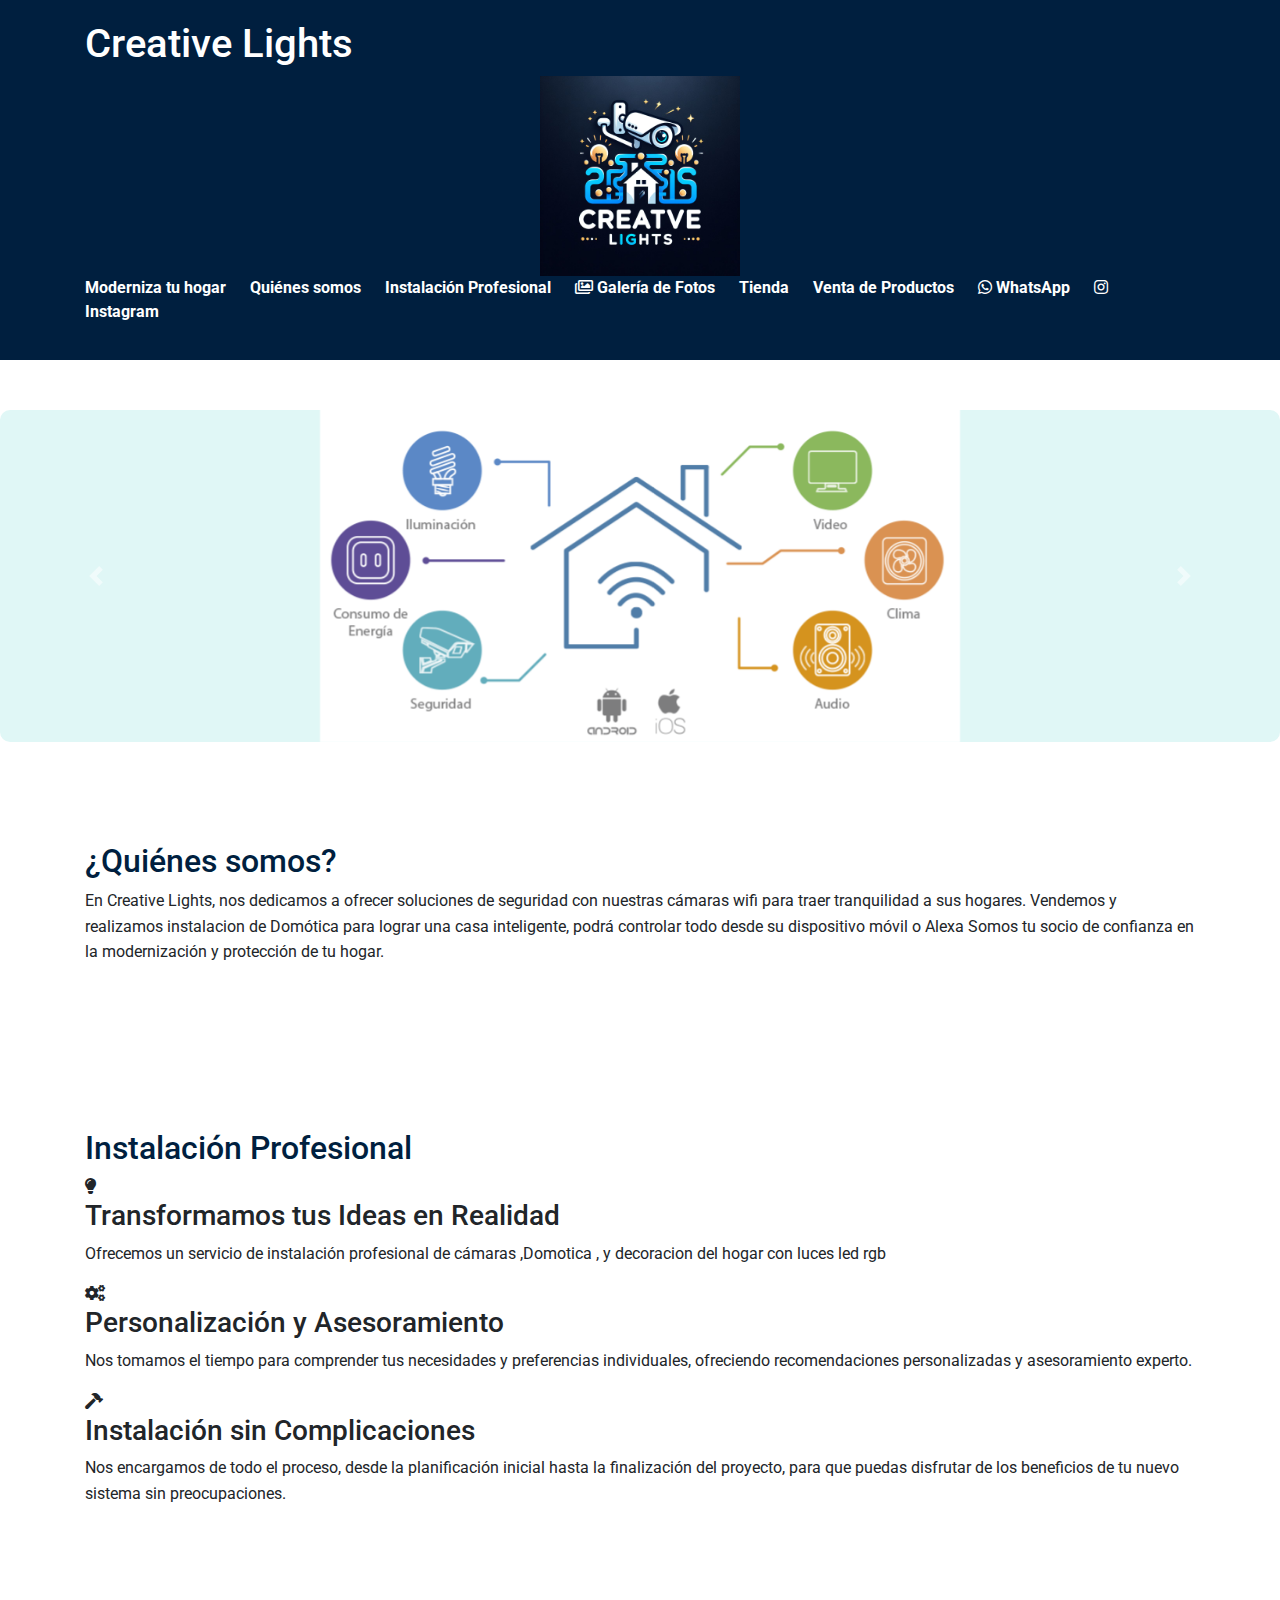
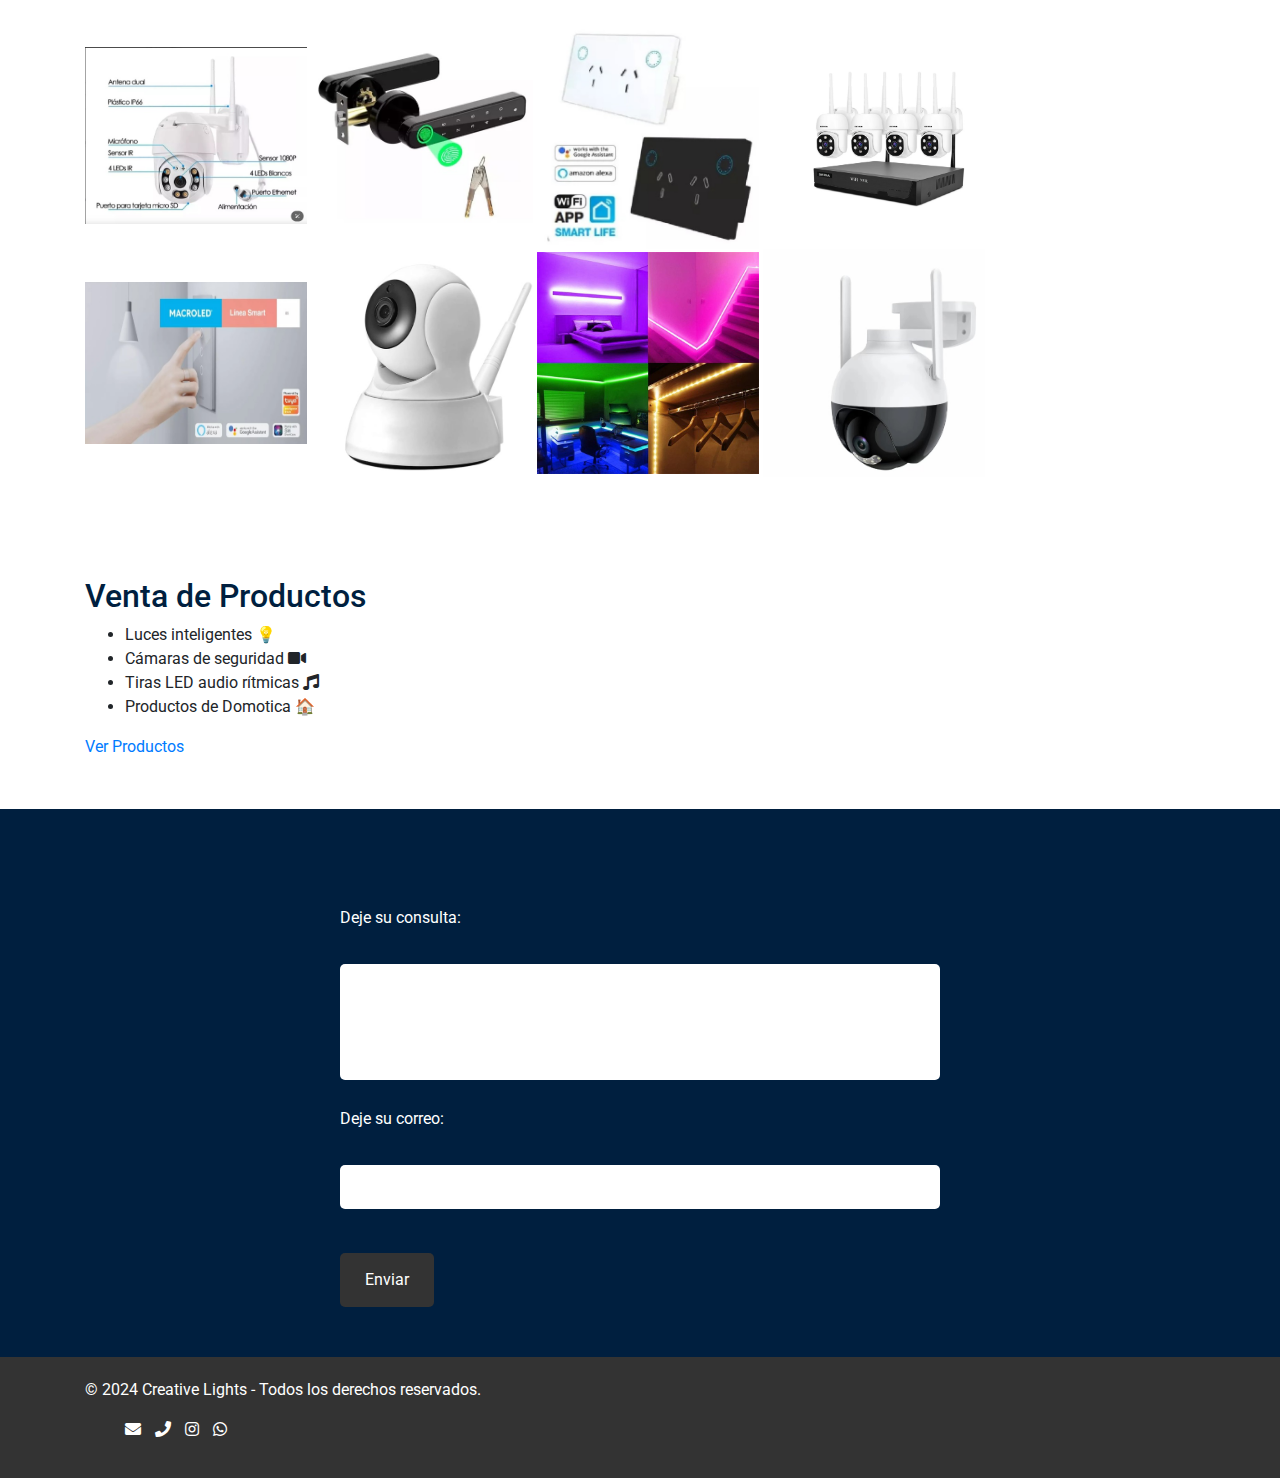
<file: index.html>
<!DOCTYPE html>
<html lang="es">

<head>
    <meta charset="UTF-8">
    <meta name="viewport" content="width=device-width, initial-scale=1.0">
    <title>Creative Lights</title>
    <link rel="stylesheet" href="style.css">
    <link rel="stylesheet" href="https://cdnjs.cloudflare.com/ajax/libs/font-awesome/5.15.4/css/all.min.css">
    <link href="https://fonts.googleapis.com/css2?family=Roboto:wght@400;700&display=swap" rel="stylesheet">
    <!-- Bootstrap CSS -->
    <link href="https://stackpath.bootstrapcdn.com/bootstrap/4.5.2/css/bootstrap.min.css" rel="stylesheet">
    <style>
        .gallery-img {
            width: 20%;
            border: none;
            cursor: pointer;
            transition: transform 0.3s ease;
        }

        .gallery-img:hover {
            transform: scale(1.05);
        }
    </style>
</head>

<body>
    <header>
        <div class="container">
            <h1>Creative Lights</h1>
            <img class="logo" src="imagenes/log nuevo.jpg" alt="Creative Lights Logo">
            <nav>
                <ul>
                    <li><a href="#moderniza">Moderniza tu hogar</a></li>
                    <li><a href="#quienessomos">Quiénes somos</a></li>
                    <li><a href="#instalacion">Instalación Profesional</a></li>
                    <li><a href="#galeria"><i class="far fa-images"></i> Galería de Fotos</a></li>
                    <li><a href="productos.html" target="_blank" rel="noreferrer">Tienda</a></li> <!-- Nuevo -->
                    <li><a href="#ventas">Venta de Productos</a></li>
                    <li><a href="https://wa.me/message/2NA6ZY74LBHTB1" target="_blank" rel="noreferrer"><i class="fab fa-whatsapp"></i> WhatsApp</a></li>
                    <li><a href="https://www.instagram.com/creative_lights_ok/" target="_blank" rel="noreferrer"><i class="fab fa-instagram"></i> Instagram</a></li>
                </ul>
            </nav>
        </div>
    </header>

    <section id="moderniza" class="carousel slide" data-ride="carousel">
        <div class="carousel-inner">
            <div class="carousel-item active">
                <img src="imagenes/atautomation-domotica_07.png" class="d-block w-50 mx-auto" alt="Imagen 1">
            </div>
            <div class="carousel-item">
                <img src="imagenes/diseñoo.jpg" class="d-block w-25 mx-auto" alt="Imagen 2">
            </div>
            <div class="carousel-item">
                <img src="imagenes/luz smart1.jpg" class="d-block w-25 mx-auto" alt="Imagen 3">
            </div>
            <div class="carousel-item">
                <img src="imagenes/toma corriente smart3.jpg" class="d-block w-25 mx-auto" alt="Imagen 4">
            </div>
            <!-- Agrega más imágenes como sea necesario -->
        </div>
        <a class="carousel-control-prev" href="#moderniza" role="button" data-slide="prev">
            <span class="carousel-control-prev-icon" aria-hidden="true"></span>
            <span class="sr-only">Anterior</span>
        </a>
        <a class="carousel-control-next" href="#moderniza" role="button" data-slide="next">
            <span class="carousel-control-next-icon" aria-hidden="true"></span>
            <span class="sr-only">Siguiente</span>
        </a>
    </section>

    <section id="quienessomos">
        <div class="container">
            <h2>¿Quiénes somos?</h2>
            <p>En Creative Lights, nos dedicamos a ofrecer soluciones de seguridad con nuestras cámaras wifi para traer tranquilidad a sus hogares.
             Vendemos y realizamos instalacion de Domótica para lograr una casa inteligente, podrá controlar todo desde su dispositivo móvil o Alexa 
             Somos tu socio de confianza en la modernización y protección de tu hogar.
</p>
        </div>
    </section>

    <section id="instalacion">
        <div class="container">
            <br>
            <br>
            
            
            <h2>Instalación Profesional</h2>
            <div class="services">
                <div class="service">
                    <i class="fas fa-lightbulb"></i>
                    <h3>Transformamos tus Ideas en Realidad</h3>
                    <p>Ofrecemos un servicio de instalación profesional de cámaras ,Domotica , y decoracion del hogar con luces led rgb</p>
                </div>
                <div class="service">
                    <i class="fas fa-cogs"></i>
                    <h3>Personalización y Asesoramiento</h3>
                    <p>Nos tomamos el tiempo para comprender tus necesidades y preferencias individuales, ofreciendo recomendaciones personalizadas y asesoramiento experto.</p>
                </div>
                <div class="service">
                    <i class="fas fa-hammer"></i>
                    <h3>Instalación sin Complicaciones</h3>
                    <p>Nos encargamos de todo el proceso, desde la planificación inicial hasta la finalización del proyecto, para que puedas disfrutar de los beneficios de tu nuevo sistema sin preocupaciones.</p>
                </div>
            </div>
        </div>
    </section>

    <section id="galeria">
        <div class="container">
            <!-- Aquí van las imágenes de la galería -->
            <a href="https://www.instagram.com/p/C4Js_7oLJ4g/?img_index=1" target="_blank" rel="noreferrer"><img src="imagenes/camara exterior descripcion.jpg" alt="Imagen 1" class="gallery-img"></a>
            <a href="https://www.instagram.com/p/C4YQMUGRs6e/?img_index=1" target="_blank" rel="noreferrer"><img src="imagenes/cerradura int.jpg" alt="Imagen 2" class="gallery-img"></a>
            <a href="https://www.instagram.com/p/C4YAB-YOgd6/?img_index=1" target="_blank" rel="noreferrer"><img src="imagenes/toma corriente smart2.jpg" alt="Imagen 3" class="gallery-img"></a>
            <a href="https://www.instagram.com/p/C4Ok-VyPBod/?img_index=1" target="_blank" rel="noreferrer"><img src="imagenes/KIT NVR 4 CAMARAS WIFI NVR-S002-4CH.jpg" alt="Imagen 4" class="gallery-img"></a>
            <a href="https://www.instagram.com/p/C4YRF9UxWlp/?img_index=1" target="_blank" rel="noreferrer"><img src="imagenes/tecla domotica2.jpg" alt="Imagen 5" class="gallery-img"></a>
            <a href="https://www.instagram.com/p/C4Jr_6HrfnX/?img_index=1" target="_blank" rel="noreferrer"><img src="imagenes/camara ipc-zas01.jpg" alt="Imagen 6" class="gallery-img"></a>
            <a href="https://www.instagram.com/p/C4YBFbtOJUJ/?img_index=1" target="_blank" rel="noreferrer"><img src="imagenes/diseño led2.jpg" alt="Imagen 7" class="gallery-img"></a>
            <a href="https://www.instagram.com/p/C4JtiLPLllS/?img_index=1" target="_blank" rel="noreferrer"><img src="imagenes/camara domo.jpg" alt="Imagen 8" class="gallery-img"></a>
            <!-- Agrega más imágenes con el mismo formato -->

        </div>
    </section>

    <section id="ventas">
        <div class="container">
            <h2>Venta de Productos</h2>
            <!-- Lista de productos -->
            <ul>
                <li>Luces inteligentes 💡 <i class="fas fa-lightbulb-automation"></i></li>
                <li>Cámaras de seguridad <i class="fas fa-video"></i></li>
                <li>Tiras LED audio rítmicas <i class="fas fa-music"></i></li>
                <li>Productos de Domotica 🏠</li>
            </ul>
            <a class="cta" href="https://www.instagram.com/creative_lights_ok/" target="_blank" rel="noreferrer">Ver Productos</a>
        </div>
    </section>

    <section id="contacto">
        <div class="container">
            <h2>Contacto</h2>
            <form action="mailto:creativelightsmi@gmail.com" method="post" enctype="text/plain">
                <label for="consulta">Deje su consulta:</label><br>
                <textarea id="consulta" name="consulta" rows="4" cols="50"></textarea><br>
                <label for="correo">Deje su correo:</label><br>
                <input type="text" id="correo" name="correo"><br><br>
                <input type="submit" value="Enviar">
            </form>
        </div>
    </section>

    <footer>
        <div class="container">
            <p>&copy; 2024 Creative Lights - Todos los derechos reservados.</p>
            <ul class="social-links">
                <li><a href="mailto:joseinsaurralde77a@gmail.com"><i class="fas fa-envelope"></i></a></li>
                <li><a href="tel:+541134786809"><i class="fas fa-phone"></i></a></li>
                <li><a href="https://www.instagram.com/creative_lights_ok/" target="_blank" rel="noreferrer"><i class="fab fa-instagram"></i></a></li>
                <li><a href="https://wa.me/message/2NA6ZY74LBHTB1"><i class="fab fa-whatsapp"></i></a></li>
            </ul>
        </div>
    </footer>

    <!-- jQuery -->
    <script src="https://code.jquery.com/jquery-3.5.1.slim.min.js"></script>
    <!-- Bootstrap JS -->
    <script src="https://stackpath.bootstrapcdn.com/bootstrap/4.5.2/js/bootstrap.min.js"></script>
    <script>
        $(document).ready(function () {
            $('.carousel').carousel({
                interval: 3000 // Cambiar intervalo a 2 segundos
            });
        });
    </script>
</body>

</html>
</file>
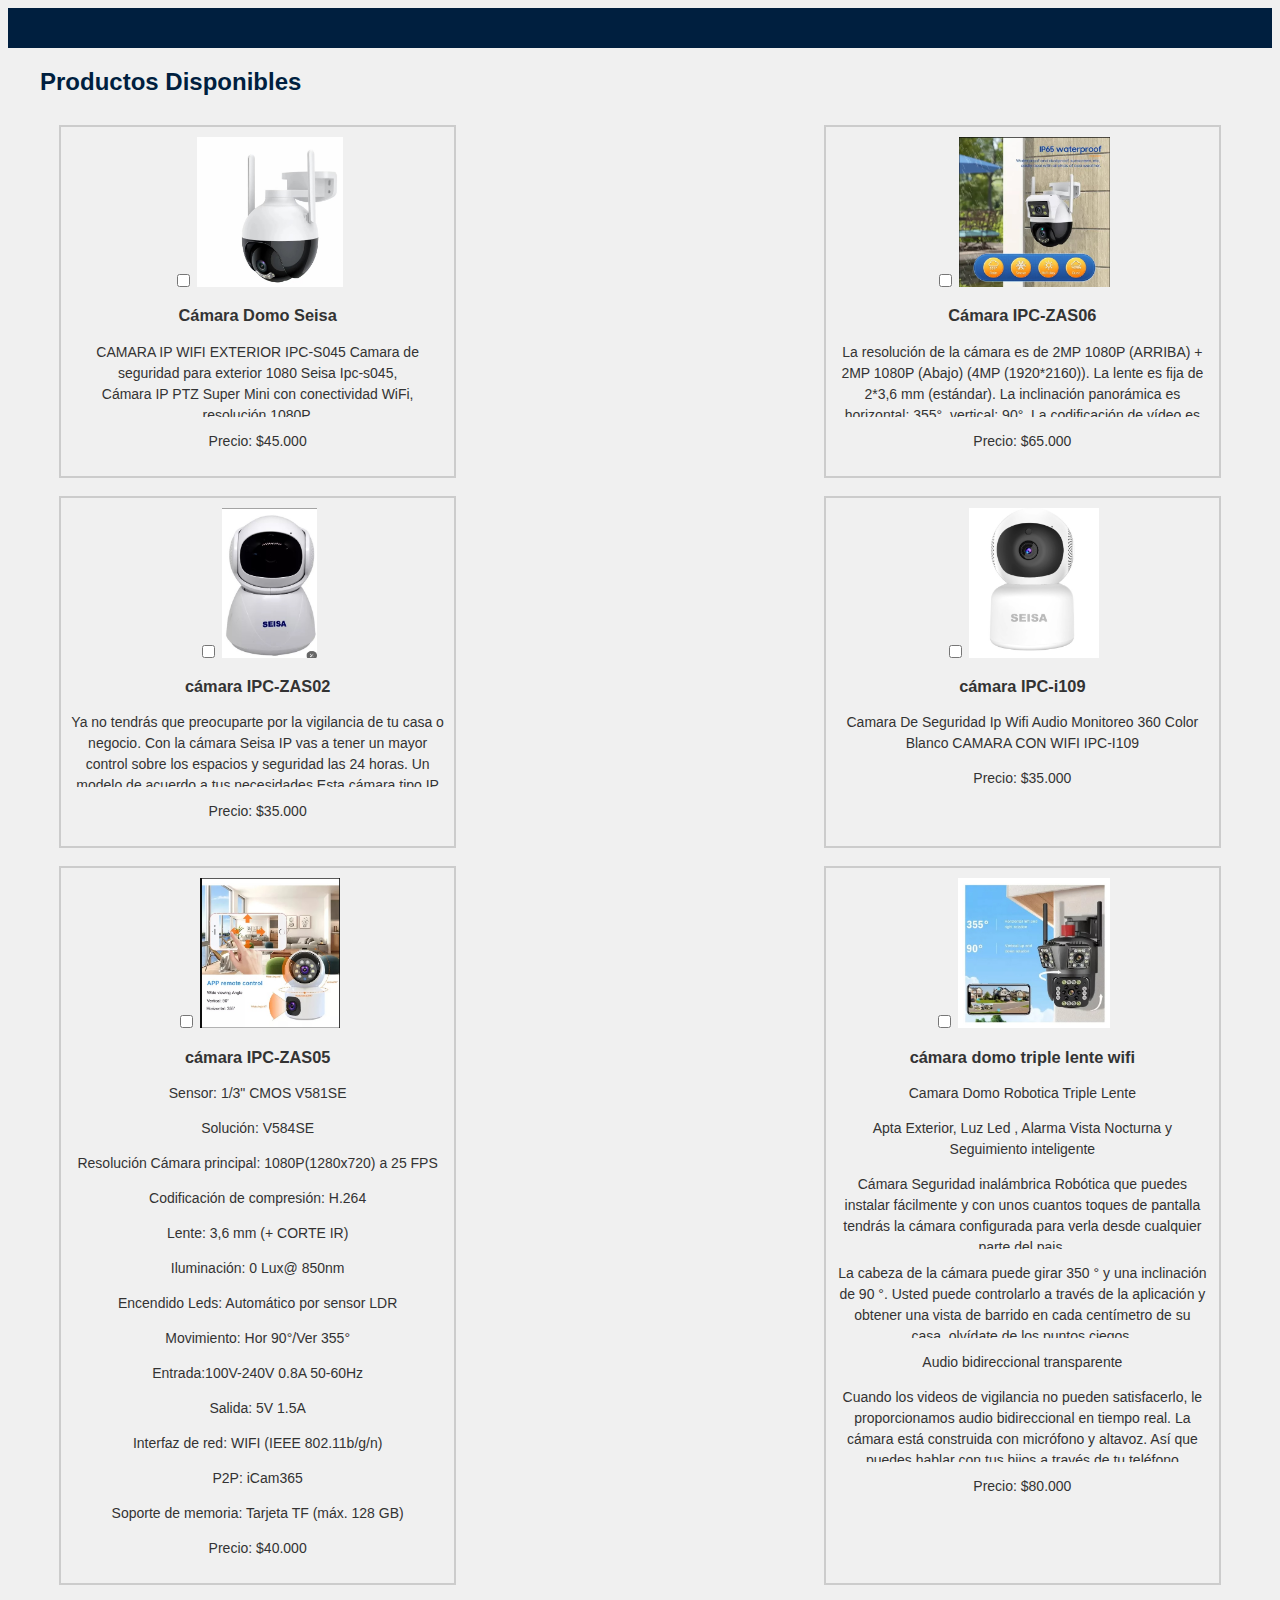
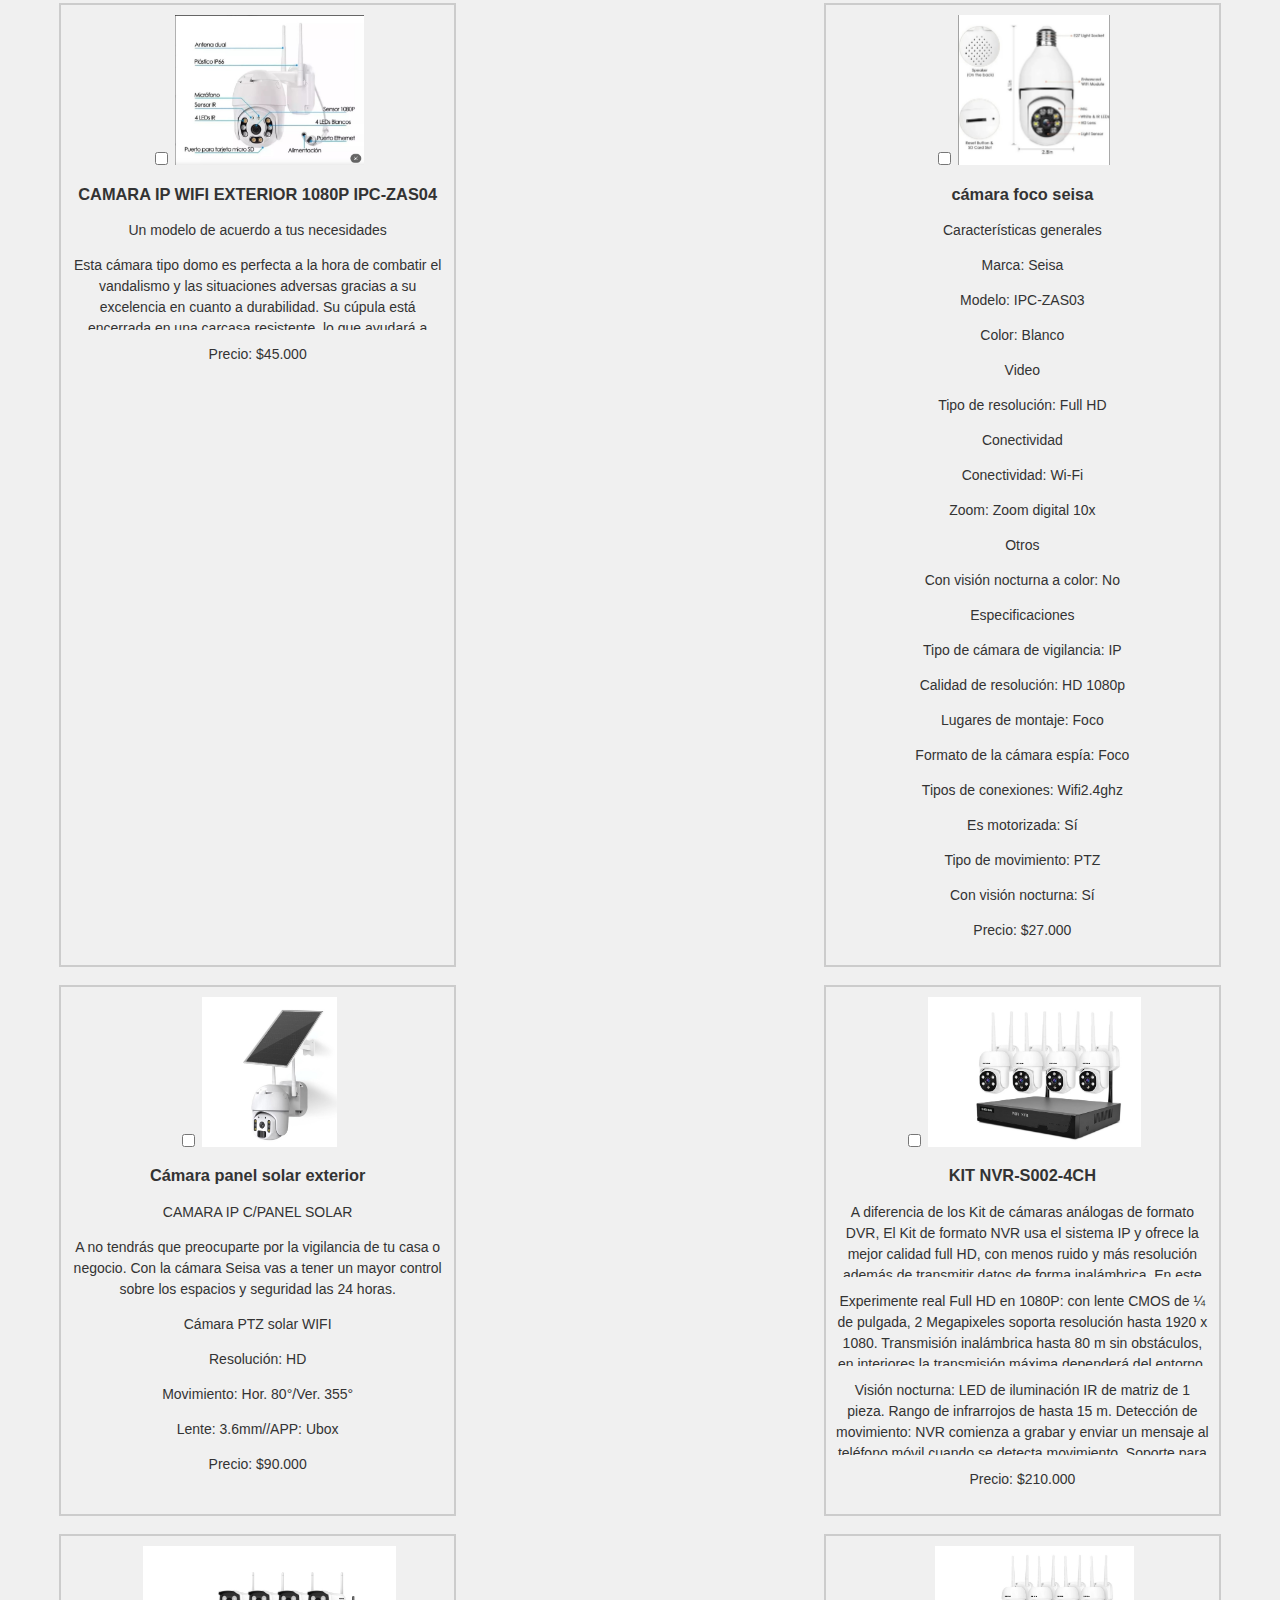
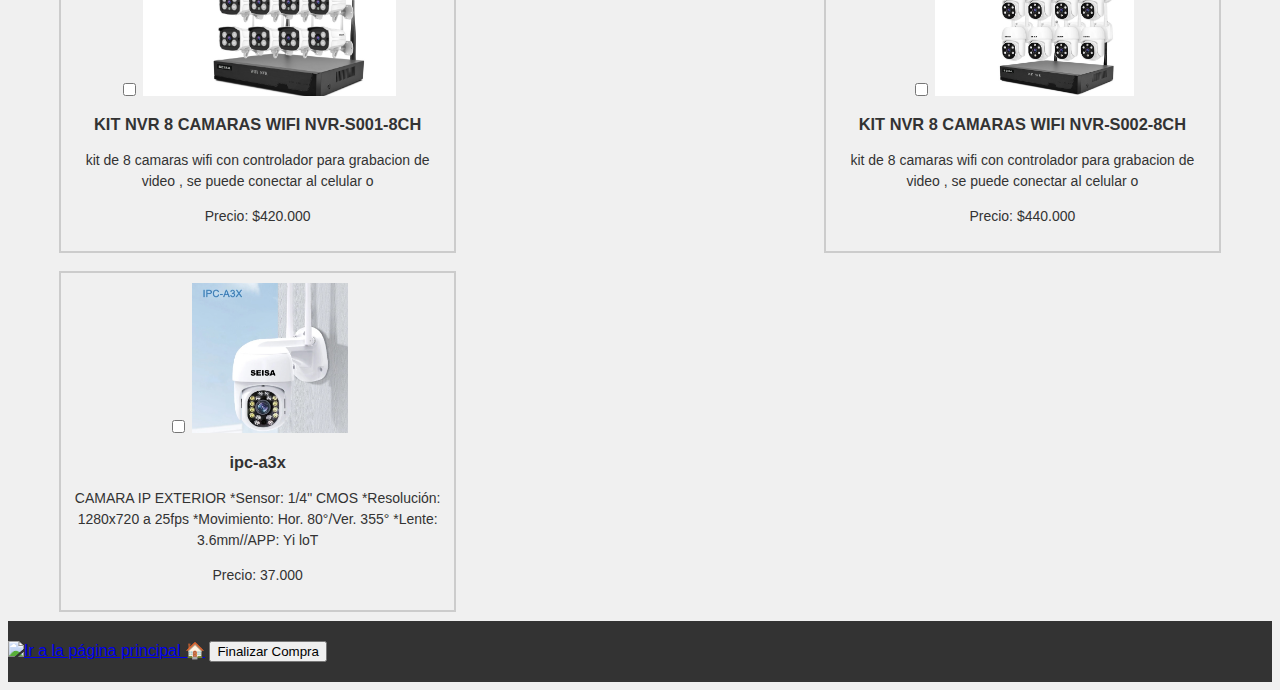
<file: productos.html>
<!DOCTYPE html>
<html lang="es">
<head>
    <meta charset="UTF-8">
    <meta name="viewport" content="width=device-width, initial-scale=1.0">
    <title>Productos</title>
    <link rel="stylesheet" href="style.css">
    <style>
        .product-list {
            display: flex;
            flex-wrap: wrap;
            justify-content: space-between;
            margin-top: 20px;
            padding: 0 10px;
        }

        .product {
            flex: 0 0 calc(33.33% - 20px);
            margin: 10px;
            padding: 10px;
            border: 1px solid #ccc;
            text-align: center;
            transition: transform 0.3s ease;
            font-size: 14px;
            outline: 1px solid #ccc;
        }

        .product:hover {
            transform: scale(1.05);
            cursor: pointer;
            outline: 2px solid #ccc;
        }

        .product img {
            max-width: 100%;
            height: auto;
            max-height: 150px;
        }

        .product p {
            font-size: 14px;
            line-height: 1.5;
            overflow: hidden;
            max-height: 75px;
            text-overflow: ellipsis;
        }
    </style>
</head>
<body>
<header>
    <!-- Puedes agregar un encabezado si lo deseas -->
</header>

<div class="container">
    <h2>Productos Disponibles</h2>

    <div class="product-list">
        <!-- Producto 1 -->
        <div class="product">
            <input type="checkbox" class="product-checkbox" id="producto1">
            <img src="imagenes/camara domo.jpg" alt="Producto 1">
            <h3> Cámara Domo Seisa </h3>
            <p>CAMARA IP WIFI EXTERIOR IPC-S045
                Camara de seguridad para exterior 1080 Seisa Ipc-s045,<br> Cámara IP PTZ Super Mini con conectividad WiFi, resolución 1080P,<br> función de Zoom Digital, diseño tipo domo de alta velocidad</p>
            <p>Precio: $45.000</p>
            <!-- Agrega cualquier otra información relevante sobre el producto -->
        </div>
        <!-- Producto 2 -->
        <div class="product">
            <input type="checkbox" class="product-checkbox" id="producto2">
            <img src="camaras/CAMARA 1080P IPC-ZAS06 detalles.jpg" alt="Producto 2">
            <h3>Cámara IPC-ZAS06 </h3>
            <p>La resolución de la cámara es de 2MP 1080P (ARRIBA) + 2MP 1080P (Abajo) (4MP (1920*2160)). La lente es fija de 2*3,6 mm (estándar). La inclinación panorámica es horizontal: 355°, vertical: 90°. La codificación de vídeo es H.265.

                La cámara tiene 4 luces infrarrojas y 4 luces blancas. La visión nocturna es de luz de estrellas a todo color/visión nocturna por infrarrojos. La conexión de red admite WIFI de 2,4 GHz y conexión de punto de acceso AP.</p>
            <p>Precio: $65.000</p>
            <!-- Agrega cualquier otra información relevante sobre el producto -->
        </div>
        <!-- Producto 3 -->
        <div class="product">
            <input type="checkbox" class="product-checkbox" id="producto3">
            <img src="camaras/mini camara astronauta.jpg" alt="Producto 3">
            <h3>cámara IPC-ZAS02 </h3>
            <p>Ya no tendrás que preocuparte por la vigilancia de tu casa o negocio. Con la cámara Seisa IP vas a tener un mayor control sobre los espacios y seguridad las 24 horas.

                Un modelo de acuerdo a tus necesidades
                Esta cámara tipo IP te permitirá verificar en tiempo real lo que está sucediendo en el lugar que querés proteger, ya que está especialmente diseñada para enviar señales en tiempo real a través de Internet. Cuenta con resolución de 1080p, que ofrece una vigilancia clara y precisa sobre los espacios.
            </p>
            <p>Precio: $35.000</p>
            <!-- Agrega cualquier otra información relevante sobre el producto -->
        </div>
        <!-- Producto 4 -->
        <div class="product">
            <input type="checkbox" class="product-checkbox" id="producto4">
            <img src="camaras/CAMARA CON WIFI IPC-I109.jpg" alt="Producto 4">
            <h3>cámara IPC-i109 </h3>
            <p>Camara De Seguridad Ip Wifi Audio Monitoreo 360 Color Blanco
                CAMARA CON WIFI IPC-I109
            </p>
            <p>Precio: $35.000</p>
            <!-- Agrega cualquier otra información relevante sobre el producto -->
        </div>
        <!-- Producto 5 -->
        <div class="product">
            <input type="checkbox" class="product-checkbox" id="producto5">
            <img src="camaras/Camara De Seguridad Ip Wifi Audio Monitoreo 360 Ipc-zas05 descripcion.jpg" alt="Producto 5">
            <h3>cámara IPC-ZAS05 </h3>
            <p>Sensor: 1/3" CMOS V581SE</p>
            <p>Solución: V584SE</p>
            <p>Resolución Cámara principal: 1080P(1280x720) a 25 FPS</p>
            <p>Codificación de compresión: H.264</p>
            <p>Lente: 3,6 mm (+ CORTE IR)</p>
            <p>Iluminación: 0 Lux@ 850nm</p>
            <p>Encendido Leds: Automático por sensor LDR</p>
            <p>Movimiento: Hor 90°/Ver 355°</p>
            <p>Entrada:100V-240V 0.8A 50-60Hz</p>
            <p>Salida: 5V 1.5A</p>
            <p>Interfaz de red: WIFI (IEEE 802.11b/g/n)</p>
            <p>P2P: iCam365</p>
            <p>Soporte de memoria: Tarjeta TF (máx. 128 GB)</p>
            <p>Precio: $40.000</p>
            <!-- Agrega cualquier otra información relevante sobre el producto -->
        </div>
        <!-- Producto 6 -->
        <div class="product">
            <input type="checkbox" class="product-checkbox" id="producto6">
            <img src="camaras/Camara Domo Triple Lente Alarma Wifi Detencion Movimiento detalle 2.jpg" alt="Producto 6">
            <h3>cámara domo triple lente wifi </h3>
            <p>Camara Domo Robotica Triple Lente</p>
            <p>Apta Exterior, Luz Led , Alarma Vista Nocturna y Seguimiento inteligente</p>
            <p>Cámara Seguridad inalámbrica Robótica que puedes instalar fácilmente y con unos cuantos toques de pantalla tendrás la cámara configurada para verla desde cualquier parte del pais.</p>
            <p>La cabeza de la cámara puede girar 350 ° y una inclinación de 90 °. Usted puede controlarlo a través de la aplicación y obtener una vista de barrido en cada centímetro de su casa. olvídate de los puntos ciegos.</p>
            <p>Audio bidireccional transparente</p>
            <p>Cuando los videos de vigilancia no pueden satisfacerlo, le proporcionamos audio bidireccional en tiempo real. La cámara está construida con micrófono y altavoz. Así que puedes hablar con tus hijos a través de tu teléfono inteligente de forma remota cuando quieras.</p>
            <p>Precio: $80.000</p>
            <!-- Agrega cualquier otra información relevante sobre el producto -->
        </div>
        <!-- Producto 7 -->
        <div class="product">
            <input type="checkbox" class="product-checkbox" id="producto7">
            <img src="camaras/camara exterior descripcion.jpg" alt="Producto 7">
            <h3>CAMARA IP WIFI EXTERIOR 1080P IPC-ZAS04 </h3>
            <p>Un modelo de acuerdo a tus necesidades</p>
            <p>Esta cámara tipo domo es perfecta a la hora de combatir el vandalismo y las situaciones adversas gracias a su excelencia en cuanto a durabilidad. Su cúpula está encerrada en una carcasa resistente, lo que ayudará a mantenerla protegida de posibles golpes y sacudidas. Cuenta con resolución de 1080p, que ofrece una vigilancia clara y precisa sobre los espacios</p>
            <p>Precio: $45.000</p>
            <!-- Agrega cualquier otra información relevante sobre el producto -->
        </div>
        <!-- Producto 8 -->
        <div class="product">
            <input type="checkbox" class="product-checkbox" id="producto8">
            <img src="camaras/camara foco descripcion.jpg" alt="Producto 8">
            <h3>cámara foco seisa  </h3>
            <p>Características generales</p>
            <p>Marca: Seisa</p>
            <p>Modelo: IPC-ZAS03</p>
            <p>Color: Blanco</p>
            <p>Video</p>
            <p>Tipo de resolución: Full HD</p>
            <p>Conectividad</p>
            <p>Conectividad: Wi-Fi</p>
            <p>Zoom: Zoom digital 10x</p>
            <p>Otros</p>
            <p>Con visión nocturna a color: No</p>
            <p>Especificaciones</p>
            <p>Tipo de cámara de vigilancia: IP</p>
            <p>Calidad de resolución: HD 1080p</p>
            <p>Lugares de montaje: Foco</p>
            <p>Formato de la cámara espía: Foco</p>
            <p>Tipos de conexiones: Wifi2.4ghz</p>
            <p>Es motorizada: Sí</p>
            <p>Tipo de movimiento: PTZ</p>
            <p>Con visión nocturna: Sí</p>
            <p>Precio: $27.000</p>
            <!-- Agrega cualquier otra información relevante sobre el producto -->
        </div>
        <!-- Producto 9 -->
        <div class="product">
            <input type="checkbox" class="product-checkbox" id="producto9">
            <img src="camaras/camara panel solar.jpg" alt="Producto 9">
            <h3> Cámara panel solar exterior</h3>
            <p>CAMARA IP C/PANEL SOLAR</p>
            <p>A no tendrás que preocuparte por la vigilancia de tu casa o negocio. Con la cámara Seisa vas a tener un mayor control sobre los espacios y seguridad las 24 horas.</p>
            <p>Cámara PTZ solar WIFI</p>
            <p>Resolución: HD</p>
            <p>Movimiento: Hor. 80°/Ver. 355°</p>
            <p>Lente: 3.6mm//APP: Ubox</p>
            <p>Precio: $90.000</p>
            <!-- Agrega cualquier otra información relevante sobre el producto -->
        </div>
        <!-- Producto 10 -->
        <div class="product">
            <input type="checkbox" class="product-checkbox" id="producto10">
            <img src="camaras/KIT NVR 4 CAMARAS WIFI NVR-S002-4CH.jpg" alt="Producto 10">
            <h3> KIT NVR-S002-4CH</h3>
            <p>A diferencia de los Kit de cámaras análogas de formato DVR, El Kit de formato NVR usa el sistema IP y ofrece la mejor calidad full HD, con menos ruido y más resolución además de transmitir datos de forma inalámbrica. En este aspecto el Kit de cámaras IP Wifi Sricam NVS001 es la mejor alternativa. Instalación sencilla, comience a usar su cámara de inmediato con nuestro proceso de configuración súper simple.</p>
            <p>Experimente real Full HD en 1080P: con lente CMOS de ¼ de pulgada, 2 Megapixeles soporta resolución hasta 1920 x 1080. Transmisión inalámbrica hasta 80 m sin obstáculos, en interiores la transmisión máxima dependerá del entorno. Resistente a la intemperie: cámara IP con función IP66 a prueba de agua y polvo de alto grado, que puede lidiar con los peores climas.</p>
            <p>Visión nocturna: LED de iluminación IR de matriz de 1 pieza. Rango de infrarrojos de hasta 15 m. Detección de movimiento: NVR comienza a grabar y enviar un mensaje al teléfono móvil cuando se detecta movimiento. Soporte para configurar la región de interés opcionalmente. Visualización en múltiples dispositivos: el usuario puede usar iPhone, teléfono inteligente Android, reloj iPad</p>
            <p>Precio: $210.000</p>
            <!-- Agrega cualquier otra información relevante sobre el producto -->
        </div>
        <!-- Producto 11 -->
        <div class="product">
            <input type="checkbox" class="product-checkbox" id="producto11">
            <img src="imagenes/KIT NVR 8 CAMARAS WIFI NVR-S001-8CH.jpg" alt="Producto 11">
            <h3>KIT NVR 8 CAMARAS WIFI NVR-S001-8CH</h3>
            <p> kit de 8 camaras wifi con controlador para grabacion de video , se puede conectar al celular o  </p>
            <p>Precio: $420.000</p>
            <!-- Agrega cualquier otra información relevante sobre el producto -->
        </div>
        <!-- Producto 12 -->
        <div class="product">
            <input type="checkbox" class="product-checkbox" id="producto12">
            <img src="imagenes/KIT NVR 8 CAMARAS WIFI NVR-S002-8CH11.jpg" alt="Producto 12">
            <h3>KIT NVR 8 CAMARAS WIFI NVR-S002-8CH</h3>
            <p> kit de 8 camaras wifi con controlador para grabacion de video , se puede conectar al celular o  </p>
            <p>Precio: $440.000</p>
            <!-- Agrega cualquier otra información relevante sobre el producto -->
        </div>
        <!-- Producto 13 -->
        <div class="product">
            <input type="checkbox" class="product-checkbox" id="producto13">
            <img src="imagenes/ipc-a3x.jpg" alt="Producto 13">
            <h3>ipc-a3x </h3>
            <p>CAMARA IP EXTERIOR 

                *Sensor: 1/4" CMOS  

                *Resolución: 1280x720 a 25fps 

                *Movimiento: Hor. 80°/Ver. 355° 

                *Lente: 3.6mm//APP: Yi loT   </p>
            <p>Precio: 37.000</p>
            <!-- Agrega cualquier otra información relevante sobre el producto -->
        </div>
    </div>
</div>

<footer>
    <!-- Puedes agregar un pie de página si lo deseas -->
    <a href="pagina_principal.html"><img  alt="Ir a la página principal 🏠"></a>
    <button onclick="finalizarCompra()">Finalizar Compra</button>
</footer>

<script>
    function finalizarCompra() {
        var productosSeleccionados = [];
        var checkboxes = document.querySelectorAll('.product-checkbox:checked');
        checkboxes.forEach(function(checkbox) {
            var productTitle = checkbox.parentElement.querySelector('h3').textContent;
            var productDescription = checkbox.parentElement.querySelectorAll('p');
            var descriptionText = "";
            productDescription.forEach(function(paragraph) {
                descriptionText += paragraph.textContent.trim() + "\n";
            });
            productosSeleccionados.push({
                title: productTitle,
                description: descriptionText
            });
        });
        if (productosSeleccionados.length > 0) {
            var message = "Productos seleccionados:\n\n";
            productosSeleccionados.forEach(function(product) {
                message += product.title + "\n" + product.description + "\n\n";
            });
            // Si hay más de un producto seleccionado, separarlos por espacio
            if (productosSeleccionados.length > 1) {
                message = message.replace(/\n\n/g, " ");
            }
            var url = "https://wa.me/+541134786809/?text=" + encodeURIComponent(message);
            window.location.href = url;
        } else {
            alert("Por favor selecciona al menos un producto antes de finalizar la compra.");
        }
    }
</script>
</body>
</html>
</file>
<file: style.css>
/* Estilos generales */
body {
    font-family: 'Roboto', sans-serif;
    background-color: #f0f0f0; /* Fondo gris claro */
    color: #333; /* Texto negro */
}

.container {
    max-width: 1200px;
    margin: 0 auto;
    padding: 0 20px;
}

header {
    background-color: #001f3f; /* Azul marino */
    padding: 20px 0;
}

h1 {
    color: #fff; /* Texto blanco */
}

.logo {
    max-width: 200px;
    display: block;
    margin: 0 auto;
}

nav ul {
    list-style-type: none;
    padding: 0;
}

nav ul li {
    display: inline;
    margin-right: 20px;
}

nav ul li a {
    color: #fff; /* Texto blanco */
    text-decoration: none;
    font-weight: bold;
}

nav ul li a:hover {
    color: #ffcc00; /* Texto amarillo al pasar el ratón */
}

/* Estilos del carrusel */
.carousel-item img {
    width: 75%; /* Imágenes al 75% del ancho del contenedor */
    height: auto; /* Altura automática para mantener la proporción */
}

.carousel-inner {
    background-color: #e0f7f6; /* Fondo verde agua */
    border-radius: 10px; /* Bordes redondeados */
}

.carousel-control-prev-icon,
.carousel-control-next-icon {
    background-color: #001f3f; /* Color de flechas azul marino */
}

.carousel-control-prev,
.carousel-control-next {
    opacity: 1; /* Opacidad completa */
}

.carousel-control-prev:hover,
.carousel-control-next:hover {
    opacity: 0.8; /* Opacidad reducida al pasar el ratón */
}

/* Estilos de secciones */
section {
    padding: 50px 0;
}

h2 {
    color: #001f3f; /* Títulos de sección en azul marino */
}

p {
    line-height: 1.6;
}

/* Estilos del pie de página */
footer {
    background-color: #333; /* Fondo oscuro */
    color: #fff; /* Texto blanco */
    padding: 20px 0;
}

.social-links li {
    display: inline;
    margin-right: 10px;
}

.social-links li a {
    color: #fff; /* Iconos de redes sociales en blanco */
}

.social-links li a:hover {
    color: #ffcc00; /* Iconos de redes sociales en amarillo al pasar el ratón */
}

/* Estilos del formulario de contacto */
#contacto {
    background-color: #001f3f; /* Fondo azul marino */
    color: #fff; /* Texto blanco */
    padding: 50px 0;
}

#contacto form {
    max-width: 600px;
    margin: 0 auto;
}

#contacto label {
    display: block;
    margin-bottom: 10px;
}

#contacto textarea,
#contacto input[type="text"] {
    width: 100%;
    padding: 10px;
    margin-bottom: 20px;
    border: none;
    border-radius: 5px;
    resize: none;
}

#contacto input[type="submit"] {
    background-color: #333; /* Botón oscuro */
    color: #fff; /* Texto blanco */
    border: none;
    border-radius: 5px;
    padding: 15px 25px;
    cursor: pointer;
    transition: background-color 0.3s;
}

#contacto input[type="submit"]:hover {
    background-color: #001f3f; /* Botón azul marino al pasar el ratón */
}
</file>
